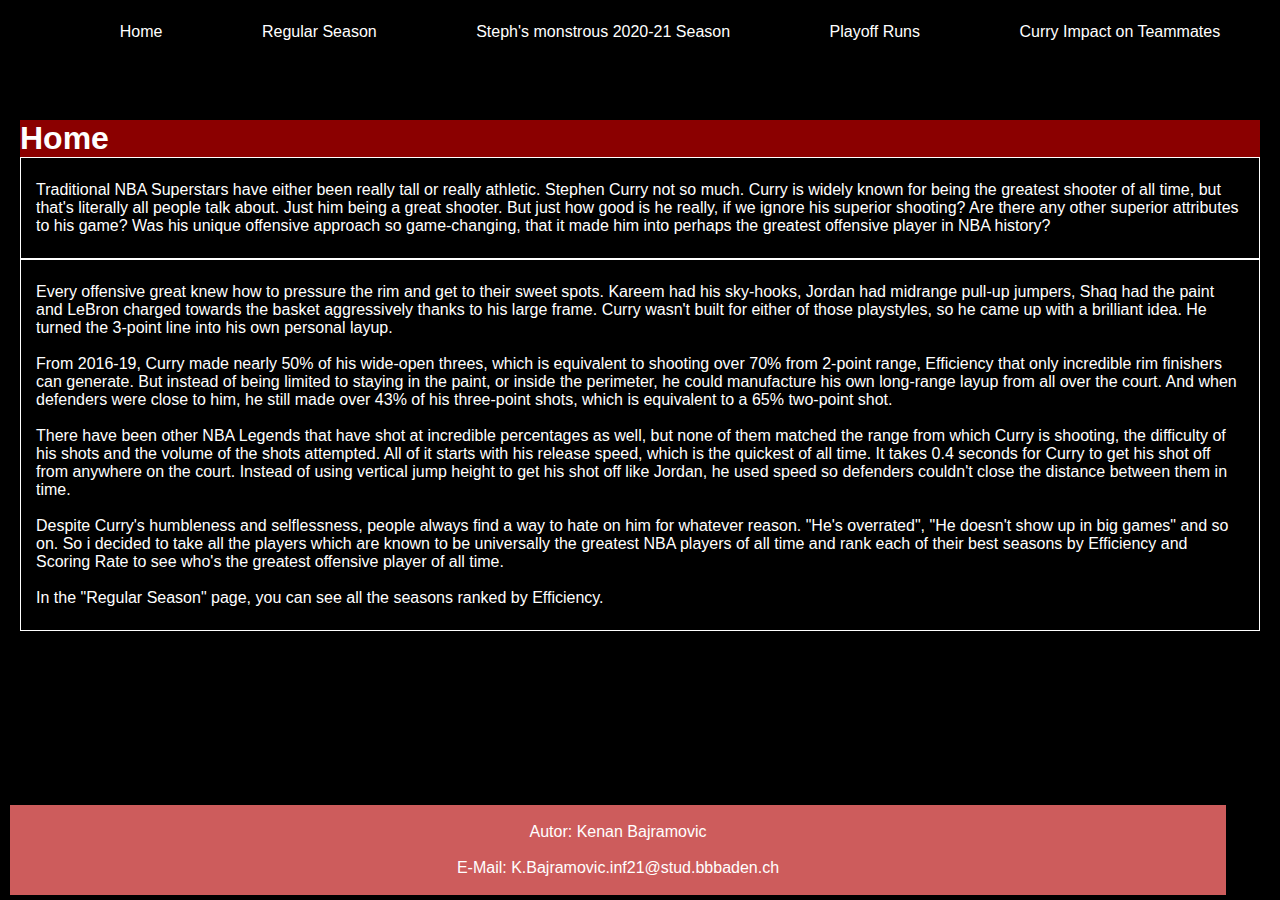
<file: index.html>
<!DOCTYPE html>
<html lang="en">
<head>
    <meta charset="UTF-8">
    <title>The underrated NBA career of Stephen Curry</title>
    <meta name="viewport" content="width=device-width, initial-scale=1">
    <link rel="stylesheet" type="text/css" media="screen" href="style.css" />
</head>
<body>
    <nav>
        <div class="navlist">
            <ul>
                <li><a href="index.html">Home</a></li>
                <li><a href="Regular%20Season.html">Regular Season</a></li>
                <li><a href="Steph's%20monstrous%202020-21%20Season.html">Steph's monstrous 2020-21 Season</a></li>
                <li><a href="Playoff%20Runs.html">Playoff Runs</a></li>
                <li><a href="Curry%20Impact%20on%20Teammates.html">Curry Impact on Teammates</a></li>
            </ul>
        </div>
    </nav>
    <div class="wrapper">
        <h1>Home</h1>
    </div>
</body>
<div class="paragraph0">
        <p>
            <br>
        </p>
        <p> Traditional NBA Superstars have either been really tall or really athletic. Stephen Curry not so much. Curry is widely
            known for being the greatest shooter of all time, but that's literally all people talk about. Just him being a great shooter.
            But just how good is he really, if we ignore his superior shooting? Are there any other superior attributes to his game?
            Was his unique offensive approach so game-changing, that it made him into perhaps the greatest offensive player in NBA
            history?
        </p>
        <p>
            <br>
        </p>
    </div>
<div class="paragraph0.5">
        <p>
            <br>
        </p>
        <p>
            Every offensive great knew how to pressure the rim and get to their sweet spots. Kareem had his sky-hooks,
            Jordan had midrange pull-up jumpers, Shaq had the paint and LeBron charged towards the basket aggressively
            thanks to his large frame. Curry wasn't built for either of those playstyles, so he came up with a brilliant idea.
            He turned the 3-point line into his own personal layup.
        </p>
        <p>
            <br>
        </p>
        <p>
            From 2016-19, Curry made nearly 50% of his wide-open threes, which
            is equivalent to shooting over 70% from 2-point range, Efficiency that only incredible rim finishers can generate.
            But instead of being limited to staying in the paint, or inside the perimeter, he could manufacture his own long-range
            layup from all over the court. And when defenders were close to him, he still made over 43% of his three-point shots, which
            is equivalent to a 65% two-point shot.
        </p>
        <p>
            <br>
        </p>
        <p>
            There have been other NBA Legends that have shot at incredible percentages as well,
            but none of them matched the range from which Curry is shooting, the difficulty of his shots and the volume of the shots
            attempted. All of it starts with his release speed, which is the quickest of all time. It takes 0.4 seconds
            for Curry to get his shot off from anywhere on the court. Instead of using vertical jump height to get his shot off like
            Jordan, he used speed so defenders couldn't close the distance between them in time.
        </p>
        <p>
            <br>
        </p>
        <p>
            Despite Curry's humbleness and selflessness, people always find a way to hate on him for whatever reason.
            "He's overrated", "He doesn't show up in big games" and so on. So i decided to take all the players which are known
            to be universally the greatest NBA players of all time and rank each of their best seasons by Efficiency and Scoring Rate
            to see who's the greatest offensive player of all time.
        </p>
        <p>
            <br>
        </p>
        <p>
            In the "Regular Season" page, you can see all the seasons ranked by Efficiency.
        </p>
        <p>
            <br>
        </p>
    <footer class="footer1">
        <p>
            <br>
        </p>
        Autor: Kenan Bajramovic
        <p>
            <br>
        </p>
        E-Mail: K.Bajramovic.inf21@stud.bbbaden.ch
        <p>
            <br>
        </p>
    </footer>
    </div>
</html>
</file>
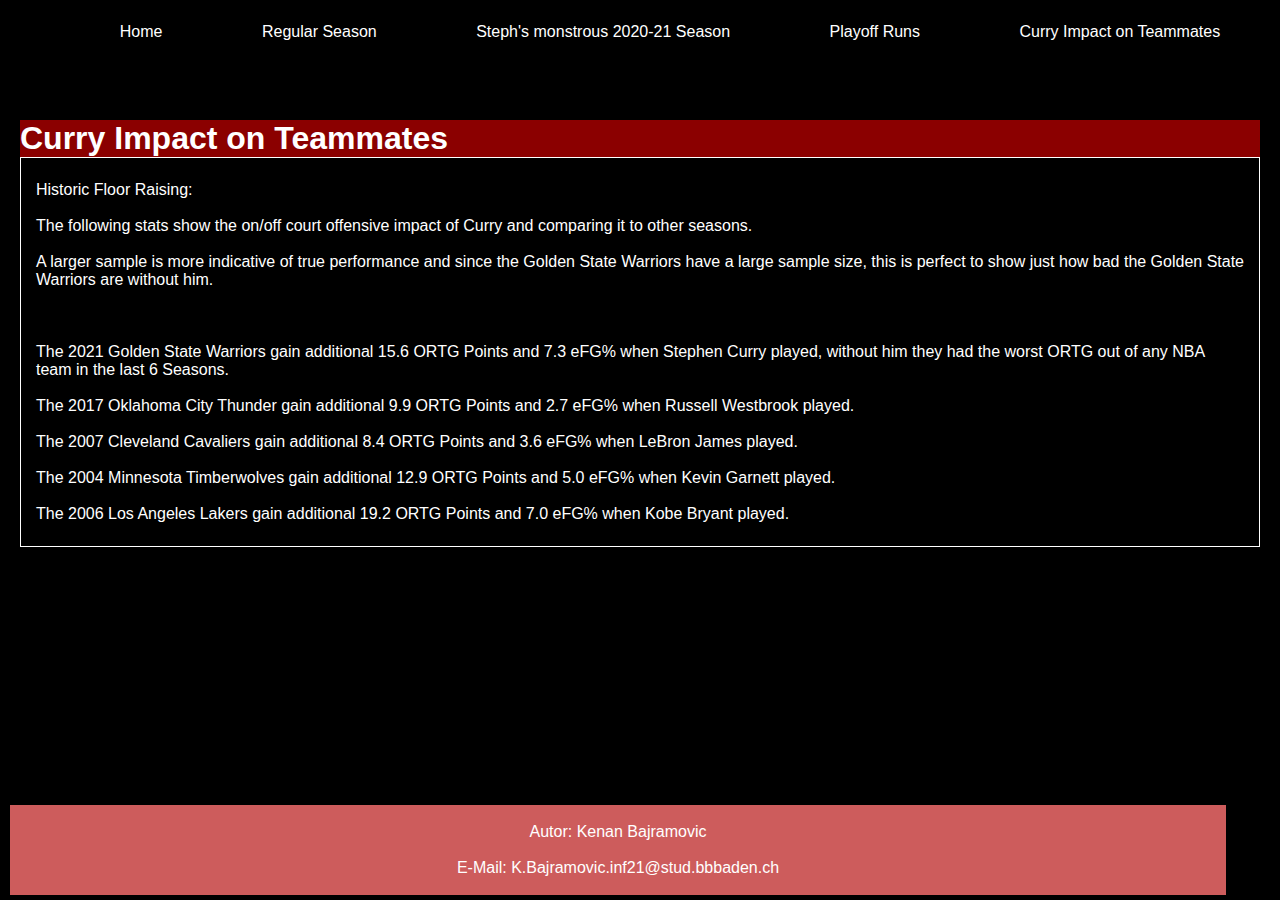
<file: Curry Impact on Teammates.html>
<!DOCTYPE html>
<html lang="en">
<head>
    <meta charset="UTF-8">
    <title>The underrated NBA career of Stephen Curry</title>
    <meta name="viewport" content="width=device-width, initial-scale=1">
    <link rel="stylesheet" type="text/css" media="screen" href="style.css" />
</head>
<body>
    <nav>
        <div class="navlist">
            <ul>
                <li><a href="index.html">Home</a></li>
                <li><a href="Regular%20Season.html">Regular Season</a></li>
                <li><a href="Steph's%20monstrous%202020-21%20Season.html">Steph's monstrous 2020-21 Season</a></li>
                <li><a href="Playoff%20Runs.html">Playoff Runs</a></li>
                <li><a href="Curry%20Impact%20on%20Teammates.html">Curry Impact on Teammates</a></li>
            </ul>
        </div>
    </nav>
    <div class="wrapper">
        <h1>Curry Impact on Teammates</h1>
    </div>
</body>
<div class="paragraph2.5">
    <p>
        <br>
    </p>
    <p>
        Historic Floor Raising:
    </p>
    <p>
        <br>
    </p>
    <p>
        The following stats show the on/off court offensive impact of Curry and comparing it to other seasons.
    </p>
    <p>
        <br>
    </p>
    <p>
        A larger sample is more indicative of true performance and since the Golden State Warriors have a large sample size, this is
        perfect to show just how bad the Golden State Warriors are without him.
    </p>
    <p>
        <br>
        <br>
        <br>
    </p>
    <p>
        The 2021 Golden State Warriors gain additional 15.6 ORTG Points and 7.3 eFG% when Stephen Curry played, without him they
        had the worst ORTG out of any NBA team in the last 6 Seasons.
    </p>
    <p>
        <br>
    </p>
    <p>
        The 2017 Oklahoma City Thunder gain additional 9.9 ORTG Points and 2.7 eFG% when Russell Westbrook played.
    </p>
    <p>
        <br>
    </p>
    <p>
        The 2007 Cleveland Cavaliers gain additional 8.4 ORTG Points and 3.6 eFG% when LeBron James played.
    </p>
    <p>
        <br>
    </p>
    <p>
        The 2004 Minnesota Timberwolves gain additional 12.9 ORTG Points and 5.0 eFG% when Kevin Garnett played.
    </p>
    <p>
        <br>
    </p>
    <p>
        The 2006 Los Angeles Lakers gain additional 19.2 ORTG Points and 7.0 eFG% when Kobe Bryant played.
    </p>
    <p>
        <br>
    </p>
</div>
<footer class="footer1">
    <p>
        <br>
    </p>
    Autor: Kenan Bajramovic
    <p>
        <br>
    </p>
    E-Mail: K.Bajramovic.inf21@stud.bbbaden.ch
    <p>
        <br>
    </p>
</footer>
</html>
</file>
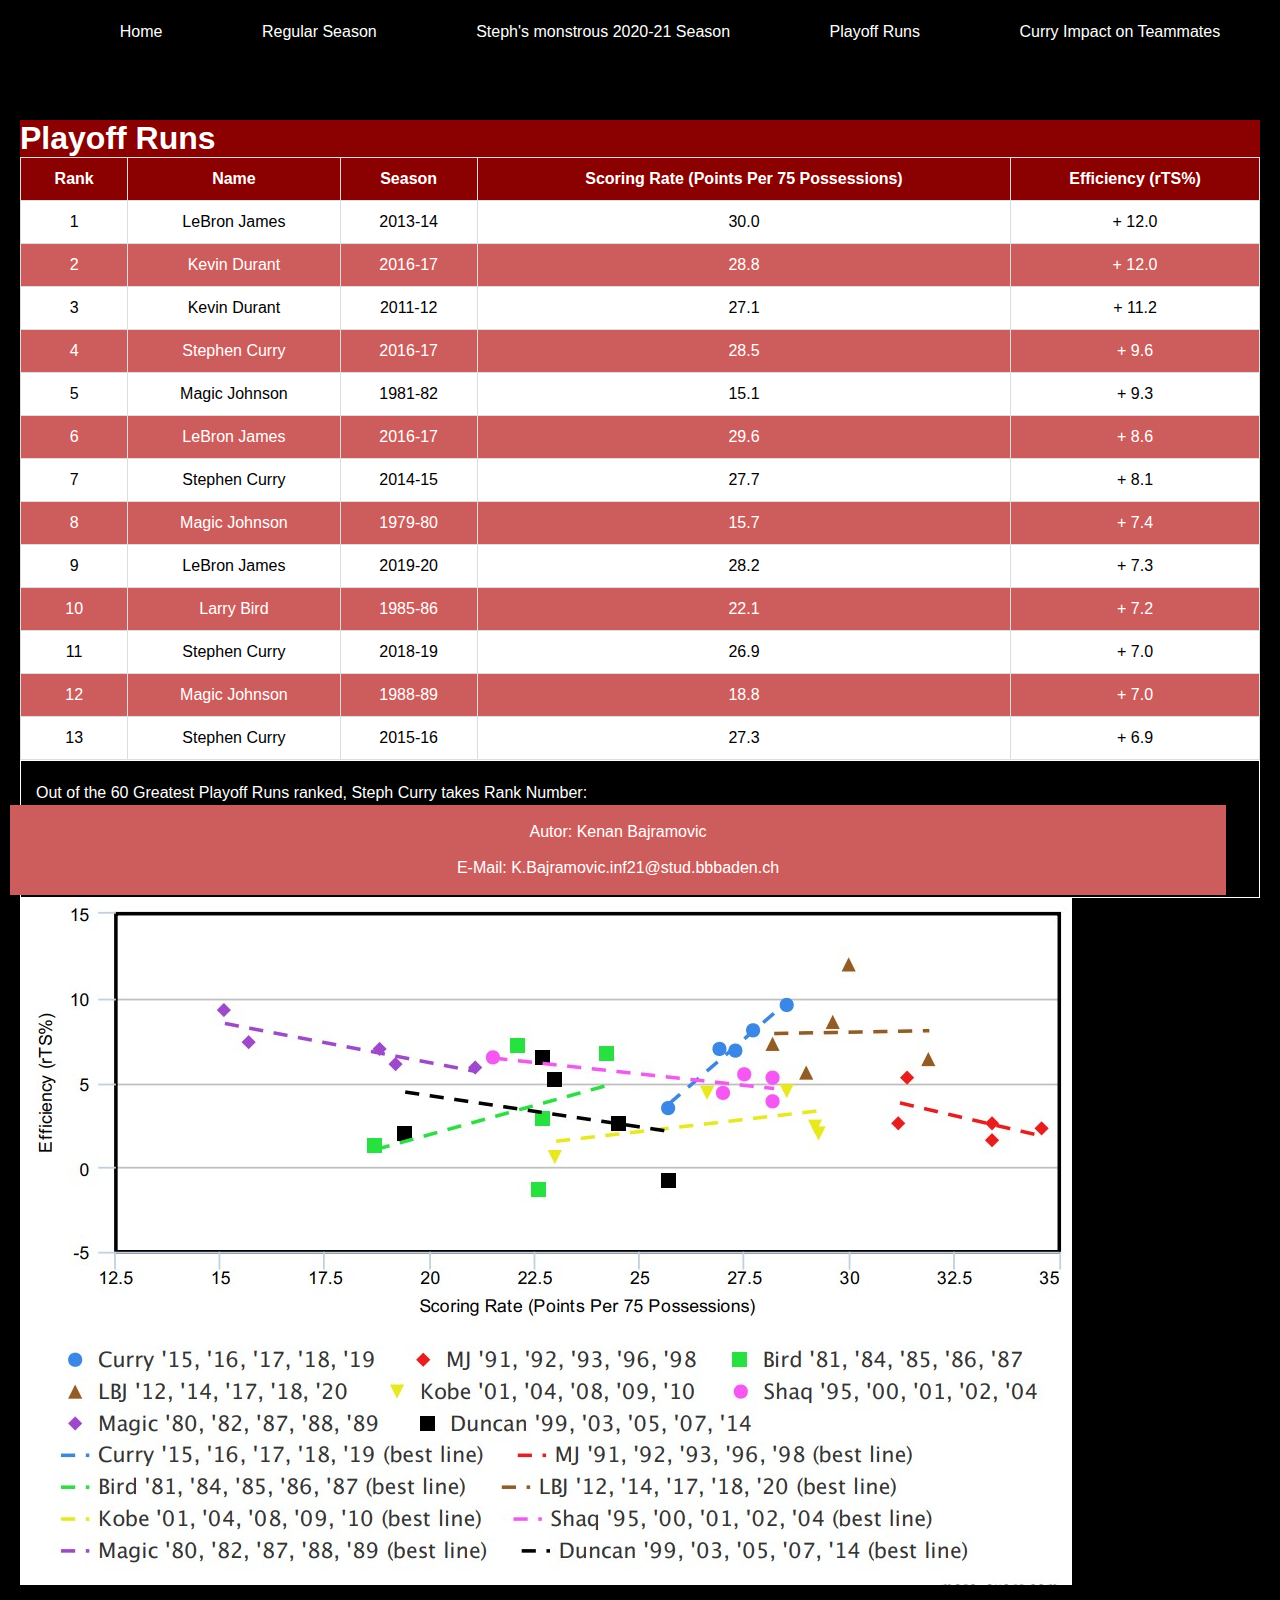
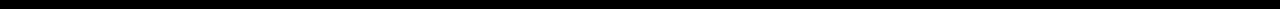
<file: Playoff Runs.html>
<!DOCTYPE html>
<html lang="en">
<head>
    <meta charset="UTF-8">
    <title>The underrated NBA career of Stephen Curry</title>
    <meta name="viewport" content="width=device-width, initial-scale=1">
    <link rel="stylesheet" type="text/css" media="screen" href="style.css" />
</head>

<body>
    <nav>
        <div class="navlist">
            <ul>
                <li><a href="index.html">Home</a></li>
                <li><a href="Regular%20Season.html">Regular Season</a></li>
                <li><a href="Steph's%20monstrous%202020-21%20Season.html">Steph's monstrous 2020-21 Season</a></li>
                <li><a href="Playoff%20Runs.html">Playoff Runs</a></li>
                <li><a href="Curry%20Impact%20on%20Teammates.html">Curry Impact on Teammates</a></li>
            </ul>
        </div>
    </nav>

    <div class="wrapper">
        <h1>Playoff Runs</h1>
    </div>

<table class="table">
    <thead>
    <th>Rank</th>
    <th>Name</th>
    <th>Season</th>
    <th>Scoring Rate (Points Per 75 Possessions)</th>
    <th>Efficiency (rTS%)</th>
    </thead>
    <tbody>
    <tr>
        <td data-label="Rank">1</td>
        <td data-label="Name">LeBron James</td>
        <td data-label="Season">2013-14</td>
        <td data-label="Scoring Rate (Points Per 75 Possessions)">30.0</td>
        <td data-label="Efficiency (rTS%)">+ 12.0</td>
    </tr>

    <tr>
        <td data-label="Rank">2</td>
        <td data-label="Name">Kevin Durant</td>
        <td data-label="Season">2016-17</td>
        <td data-label="Scoring Rate (Points Per 75 Possessions)">28.8</td>
        <td data-label="Efficiency (rTS%)">+ 12.0</td>
    </tr>

    <tr>
        <td data-label="Rank">3</td>
        <td data-label="Name">Kevin Durant</td>
        <td data-label="Season">2011-12</td>
        <td data-label="Scoring Rate (Points Per 75 Possessions)">27.1</td>
        <td data-label="Efficiency (rTS%)">+ 11.2</td>
    </tr>

    <tr>
        <td data-label="Rank">4</td>
        <td data-label="Name">Stephen Curry</td>
        <td data-label="Season">2016-17</td>
        <td data-label="Scoring Rate (Points Per 75 Possessions)">28.5</td>
        <td data-label="Efficiency (rTS%)">+ 9.6</td>
    </tr>

    <tr>
        <td data-label="Rank">5</td>
        <td data-label="Name">Magic Johnson</td>
        <td data-label="Season">1981-82</td>
        <td data-label="Scoring Rate (Points Per 75 Possessions)">15.1</td>
        <td data-label="Efficiency (rTS%)">+ 9.3</td>
    </tr>

    <tr>
        <td data-label="Rank">6</td>
        <td data-label="Name">LeBron James</td>
        <td data-label="Season">2016-17</td>
        <td data-label="Scoring Rate (Points Per 75 Possessions)">29.6</td>
        <td data-label="Efficiency (rTS%)">+ 8.6</td>
    </tr>

    <tr>
        <td data-label="Rank">7</td>
        <td data-label="Name">Stephen Curry</td>
        <td data-label="Season">2014-15</td>
        <td data-label="Scoring Rate (Points Per 75 Possessions)">27.7</td>
        <td data-label="Efficiency (rTS%)">+ 8.1</td>
    </tr>

    <tr>
        <td data-label="Rank">8</td>
        <td data-label="Name">Magic Johnson</td>
        <td data-label="Season">1979-80</td>
        <td data-label="Scoring Rate (Points Per 75 Possessions)">15.7</td>
        <td data-label="Efficiency (rTS%)">+ 7.4</td>
    </tr>

    <tr>
        <td data-label="Rank">9</td>
        <td data-label="Name">LeBron James</td>
        <td data-label="Season">2019-20</td>
        <td data-label="Scoring Rate (Points Per 75 Possessions)">28.2</td>
        <td data-label="Efficiency (rTS%)">+ 7.3</td>
    </tr>

    <tr>
        <td data-label="Rank">10</td>
        <td data-label="Name">Larry Bird</td>
        <td data-label="Season">1985-86</td>
        <td data-label="Scoring Rate (Points Per 75 Possessions)">22.1</td>
        <td data-label="Efficiency (rTS%)">+ 7.2</td>
    </tr>

    <tr>
        <td data-label="Rank">11</td>
        <td data-label="Name">Stephen Curry</td>
        <td data-label="Season">2018-19</td>
        <td data-label="Scoring Rate (Points Per 75 Possessions)">26.9</td>
        <td data-label="Efficiency (rTS%)">+ 7.0</td>
    </tr>

    <tr>
        <td data-label="Rank">12</td>
        <td data-label="Name">Magic Johnson</td>
        <td data-label="Season">1988-89</td>
        <td data-label="Scoring Rate (Points Per 75 Possessions)">18.8</td>
        <td data-label="Efficiency (rTS%)">+ 7.0</td>
    </tr>

    <tr>
        <td data-label="Rank">13</td>
        <td data-label="Name">Stephen Curry</td>
        <td data-label="Season">2015-16</td>
        <td data-label="Scoring Rate (Points Per 75 Possessions)">27.3</td>
        <td data-label="Efficiency (rTS%)">+ 6.9</td>
    </tr>

    </tbody>
</table>
</body>
<div class="paragraph2">
    <p>
        <br>
    </p>
    <p>
        Out of the 60 Greatest Playoff Runs ranked, Steph Curry takes Rank Number:
    </p>
    <p>
        <br>
    </p>
    <p>
        4, 7, 11, 13 and 36.
    </p>
    <p>
        <br>
    </p>
    <p>
        If you were to average out everyone's rank on the list like in the previous page, you'd end up with Curry at the Number 2 spot, only behind
        Kevin Durant again.
    </p>
    <p>
        <br>
    </p>
</div>
<div class="image1">
    <img src="img/PlayoffComparison.jpg" alt="">
</div>
<footer class="footer1">
    <p>
        <br>
    </p>
    Autor: Kenan Bajramovic
    <p>
        <br>
    </p>
    E-Mail: K.Bajramovic.inf21@stud.bbbaden.ch
    <p>
        <br>
    </p>
</footer>
</html>
</file>
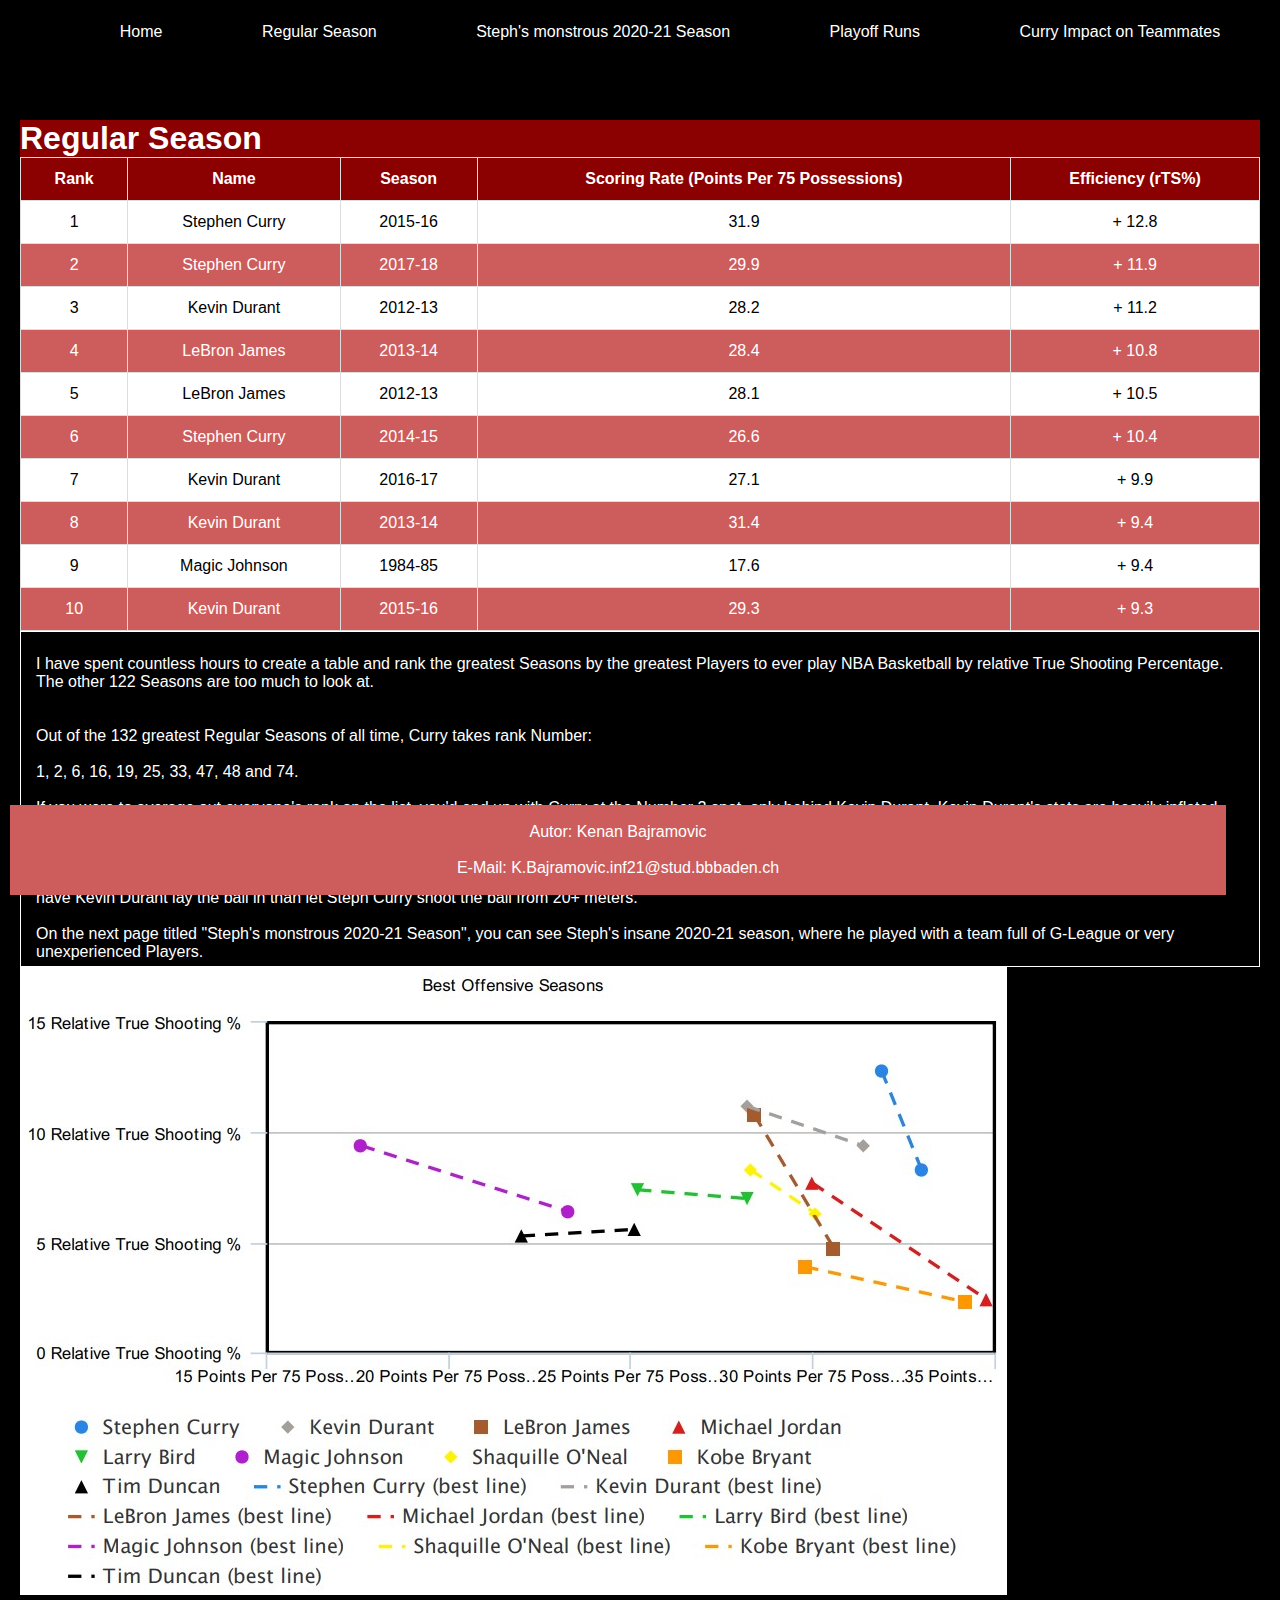
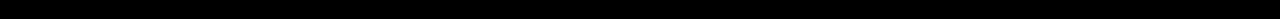
<file: Regular Season.html>
<!DOCTYPE html>
<html lang="en">
<head>
    <meta charset="UTF-8">
    <title>The underrated NBA career of Stephen Curry</title>
    <meta name="viewport" content="width=device-width, initial-scale=1">
    <link rel="stylesheet" type="text/css" media="screen" href="style.css" />
</head>

<body>
    <nav>
        <div class="navlist">
            <ul>
                <li><a href="index.html">Home</a></li>
                <li><a href="Regular%20Season.html">Regular Season</a></li>
                <li><a href="Steph's%20monstrous%202020-21%20Season.html">Steph's monstrous 2020-21 Season</a></li>
                <li><a href="Playoff%20Runs.html">Playoff Runs</a></li>
                <li><a href="Curry%20Impact%20on%20Teammates.html">Curry Impact on Teammates</a></li>
            </ul>
        </div>
    </nav>
<div class="wrapper">
    <h1>Regular Season</h1>
</div>

<table class="table">
    <thead>
        <th>Rank</th>
        <th>Name</th>
        <th>Season</th>
        <th>Scoring Rate (Points Per 75 Possessions)</th>
        <th>Efficiency (rTS%)</th>
    </thead>
    <tbody>
        <tr>
            <td data-label="Rank">1</td>
            <td data-label="Name">Stephen Curry</td>
            <td data-label="Season">2015-16</td>
            <td data-label="Scoring Rate (Points Per 75 Possessions)">31.9</td>
            <td data-label="Efficiency (rTS%)">+ 12.8</td>
        </tr>

        <tr>
            <td data-label="Rank">2</td>
            <td data-label="Name">Stephen Curry</td>
            <td data-label="Season">2017-18</td>
            <td data-label="Scoring Rate (Points Per 75 Possessions)">29.9</td>
            <td data-label="Efficiency (rTS%)">+ 11.9</td>
        </tr>

        <tr>
            <td data-label="Rank">3</td>
            <td data-label="Name">Kevin Durant</td>
            <td data-label="Season">2012-13</td>
            <td data-label="Scoring Rate (Points Per 75 Possessions)">28.2</td>
            <td data-label="Efficiency (rTS%)">+ 11.2</td>
        </tr>

        <tr>
            <td data-label="Rank">4</td>
            <td data-label="Name">LeBron James</td>
            <td data-label="Season">2013-14</td>
            <td data-label="Scoring Rate (Points Per 75 Possessions)">28.4</td>
            <td data-label="Efficiency (rTS%)">+ 10.8</td>
        </tr>

        <tr>
            <td data-label="Rank">5</td>
            <td data-label="Name">LeBron James</td>
            <td data-label="Season">2012-13</td>
            <td data-label="Scoring Rate (Points Per 75 Possessions)">28.1</td>
            <td data-label="Efficiency (rTS%)">+ 10.5</td>
        </tr>

        <tr>
            <td data-label="Rank">6</td>
            <td data-label="Name">Stephen Curry</td>
            <td data-label="Season">2014-15</td>
            <td data-label="Scoring Rate (Points Per 75 Possessions)">26.6</td>
            <td data-label="Efficiency (rTS%)">+ 10.4</td>
        </tr>

        <tr>
            <td data-label="Rank">7</td>
            <td data-label="Name">Kevin Durant</td>
            <td data-label="Season">2016-17</td>
            <td data-label="Scoring Rate (Points Per 75 Possessions)">27.1</td>
            <td data-label="Efficiency (rTS%)">+ 9.9</td>
        </tr>

        <tr>
            <td data-label="Rank">8</td>
            <td data-label="Name">Kevin Durant</td>
            <td data-label="Season">2013-14</td>
            <td data-label="Scoring Rate (Points Per 75 Possessions)">31.4</td>
            <td data-label="Efficiency (rTS%)">+ 9.4</td>
        </tr>

        <tr>
            <td data-label="Rank">9</td>
            <td data-label="Name">Magic Johnson</td>
            <td data-label="Season">1984-85</td>
            <td data-label="Scoring Rate (Points Per 75 Possessions)">17.6</td>
            <td data-label="Efficiency (rTS%)">+ 9.4</td>
        </tr>

        <tr>
            <td data-label="Rank">10</td>
            <td data-label="Name">Kevin Durant</td>
            <td data-label="Season">2015-16</td>
            <td data-label="Scoring Rate (Points Per 75 Possessions)">29.3</td>
            <td data-label="Efficiency (rTS%)">+ 9.3</td>
        </tr>

    </tbody>
</table>

</body>
<div class="paragraph1">
        <p>
            <br>
        </p>
        <p>
            I have spent countless hours to create a table and rank the greatest Seasons by the greatest Players
            to ever play NBA Basketball by relative True Shooting Percentage. The other 122 Seasons are too much to look at.
        </p>
        <p>
            <br>
            <br>
        </p>
        <p>
            Out of the 132 greatest Regular Seasons
            of all time, Curry takes rank Number:
        </p>
        <p>
            <br>
        </p>
        <p>
            1, 2, 6, 16, 19, 25, 33, 47, 48 and 74.
        </p>
        <p>
            <br>
        </p>
        <p>
            If you were to average out everyone's rank on the list, you'd end up with Curry at the Number 2 spot, only behind
            Kevin Durant. Kevin Durant's stats are heavily inflated though, because his Efficiency took an enormous spike in the
            seasons that he played with Stephen Curry.
        </p>
        <p>
            <br>
        </p>
        <p>
            Since it takes unique defensive attention and set-ups to guard Curry, there have
            been numerous instances in the 2017, 2018 and 2019 seasons, where people would rather double or even triple team Stephen Curry
            at the three-point line, while Kevin Durant is running at them with the ball in his hands. That's right. Teams would rather
            have Kevin Durant lay the ball in than let Steph Curry shoot the ball from 20+ meters.
        </p>
        <p>
            <br>
        </p>
        <p>
            On the next page titled "Steph's monstrous 2020-21 Season", you can see Steph's insane 2020-21 season, where he played with a team full
            of G-League or very unexperienced Players.
        </p>
    </div>
<div class="image0">
    <img src="img/2BestRegSeasons.jpg" alt="">
</div>
<footer class="footer1">
    <p>
        <br>
    </p>
    Autor: Kenan Bajramovic
    <p>
        <br>
    </p>
    E-Mail: K.Bajramovic.inf21@stud.bbbaden.ch
    <p>
        <br>
    </p>
</footer>
</html>
</file>
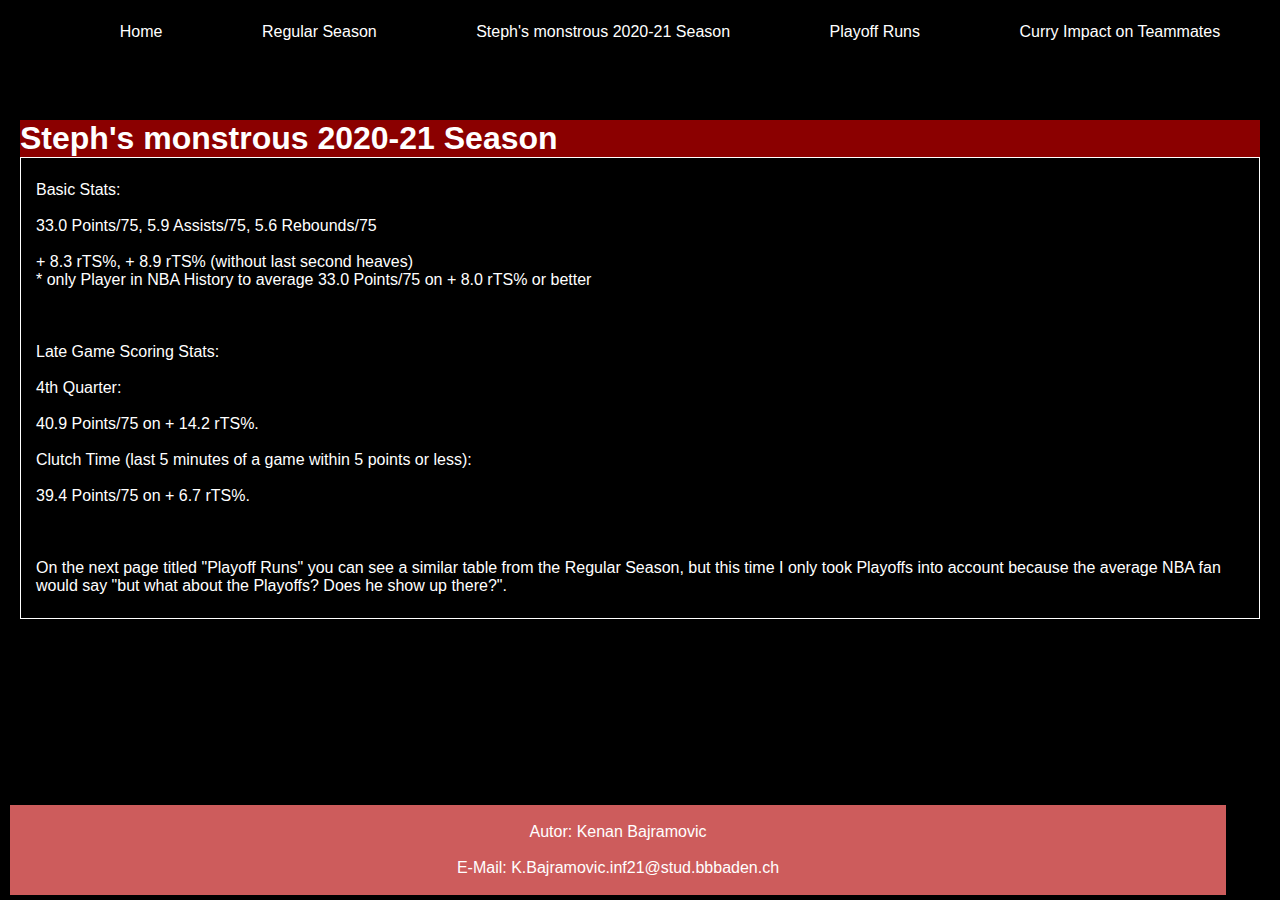
<file: Steph's monstrous 2020-21 Season.html>
<!DOCTYPE html>
<html lang="en">
<head>
    <meta charset="UTF-8">
    <title>The underrated NBA career of Stephen Curry</title>
    <meta name="viewport" content="width=device-width, initial-scale=1">
    <link rel="stylesheet" type="text/css" media="screen" href="style.css" />
</head>
<body>
    <nav>
        <div class="navlist">
            <ul>
                <li><a href="index.html">Home</a></li>
                <li><a href="Regular%20Season.html">Regular Season</a></li>
                <li><a href="Steph's%20monstrous%202020-21%20Season.html">Steph's monstrous 2020-21 Season</a></li>
                <li><a href="Playoff%20Runs.html">Playoff Runs</a></li>
                <li><a href="Curry%20Impact%20on%20Teammates.html">Curry Impact on Teammates</a></li>
            </ul>
        </div>
    </nav>
    <div class="wrapper">
        <h1>Steph's monstrous 2020-21 Season</h1>
    </div>
    <div class="paragraph1.5">
        <p>
            <br>
        </p>
        <p>
            Basic Stats:
        </p>
        <p>
            <br>
        </p>
        <p>
            33.0 Points/75,
            5.9 Assists/75,
            5.6 Rebounds/75
        </p>
        <p>
            <br>
        </p>
        <p>
            + 8.3 rTS%,
            + 8.9 rTS% (without last second heaves)
        </p>
        <p>
            * only Player in NBA History to average 33.0 Points/75 on + 8.0 rTS% or better
        </p>
        <p>
            <br>
            <br>
            <br>
        </p>
        <p>
            Late Game Scoring Stats:
        </p>
        <p>
            <br>
        </p>
        <p>
            4th Quarter:
        </p>
        <p>
            <br>
        </p>
        <p>
            40.9 Points/75 on + 14.2 rTS%.
        </p>
        <p>
            <br>
        </p>
        <p>
            Clutch Time (last 5 minutes of a game within 5 points or less):
        </p>
        <p>
            <br>
        </p>
        <p>
            39.4 Points/75 on + 6.7 rTS%.
        </p>
        <p>
            <br>
            <br>
            <br>
        </p>
        <p>
            On the next page titled "Playoff Runs" you can see a similar table from the Regular Season, but this time
            I only took Playoffs into account because the average NBA fan would say "but what about the Playoffs? Does he show
            up there?".
        </p>
        <p>
            <br>
        </p>
    </div>
    <footer class="footer1">
        <p>
            <br>
        </p>
        Autor: Kenan Bajramovic
        <p>
            <br>
        </p>
        E-Mail: K.Bajramovic.inf21@stud.bbbaden.ch
        <p>
            <br>
        </p>
    </footer>
</body>
</html>
</file>
<file: style.css>
body{
    margin:0;
    padding:20px;
    background-color: black;
    font-family: Arial, sans-serif;
}

*{
    box-sizing: border-box;
}

.table{
    width: 100%;
    border-collapse: collapse;
}

.table td, .table th{
    padding:12px 15px;
    border:1px solid #ddd;
    text-align: center;
    font-size:16px;
}

.table th{
    background-color: darkred;
    color: #ffffff;
}

.table tbody tr:nth-child(even){
    background-color: indianred;
    color: white;
}

.table tbody tr:nth-child(odd){
    background-color: white;
}

/*responsive table*/


* {
    margin: 0;
    padding: 0;
}

.navlist ul {
    display: flex;
    flex-grow: 1;
    gap: 20px;
}

.navlist li {
    margin-left: auto;
    margin-right: auto;
}

.wrapper {
    margin-left: auto;
    margin-right: auto;
    background-color: darkred;
    color: white;
}

nav {
    width: 100%;
    height: 100px;
    line-height: 0;
    background-color: black;
}


ul {
    margin-left: 60px;
}

ul li {
    list-style: none;
    display: inline-block;
    line-height: 1.5em;
}

ul li a {
    display: block;
    text-decoration: none;
    font-size: 16px;
    font-family: Arial;
    color: white;
    padding: auto;
}

ul li a:hover {
    color: red;
}

.footer1 {
     position: fixed;
     left: 10px;
     bottom: 5px;
     right: 10px;
     width: 95%;
     background-color: indianred;
     color: white;
     text-align: center;
 }

.paragraph0 {
    border-top:thin solid;
    border-bottom:thin solid;
    border-left:thin solid;
    border-right:thin solid;
    border-color: white;
    border-style: solid;
    color: white;
    padding: 5px 15px;
}

.paragraph0\.5 {
    border-top:thin solid;
    border-bottom:thin solid;
    border-left:thin solid;
    border-right:thin solid;
    border-color: white;
    border-style: solid;
    color: white;
    padding: 5px 15px;
}

.paragraph1 {
    border-top:thin solid;
    border-bottom:thin solid;
    border-left:thin solid;
    border-right:thin solid;
    border-color: white;
    border-style: solid;
    color: white;
    padding: 5px 15px;
}

.paragraph1\.5 {
    border-top:thin solid;
    border-bottom:thin solid;
    border-left:thin solid;
    border-right:thin solid;
    border-color: white;
    border-style: solid;
    color: white;
    padding: 5px 15px;
}

.paragraph2 {
    border-top:thin solid;
    border-bottom:thin solid;
    border-left:thin solid;
    border-right:thin solid;
    border-color: white;
    border-style: solid;
    color: white;
    padding: 5px 15px;
}

.paragraph2\.5 {
    border-top:thin solid;
    border-bottom:thin solid;
    border-left:thin solid;
    border-right:thin solid;
    border-color: white;
    border-style: solid;
    color: white;
    padding: 5px 15px;
}

.image0 {
    width: 0 auto;
    height: 0 auto;
}

.image1 {
    width: 0 auto;
    height: 0 auto;
}

@media(max-width: 500px){
    .table thead{
        display: none;
    }

    .navlist ul {
        flex-direction: column;
        gap: 20px;
    }

    nav {
        height: 225px;
    }

    .table, .table tbody, .table tr, .table td{
        display: block;
        width: 100%;
    }
    .table tr{
        margin-bottom:15px;
    }
    .table td{
        text-align: right;
        padding-left: 50%;
        position: relative;
    }
    .table td::before{
        content: attr(data-label);
        position: absolute;
        left:0;
        width: 50%;
        padding-left:15px;
        font-size:15px;
        font-weight: bold;
        text-align: left;
    }
}
</file>
